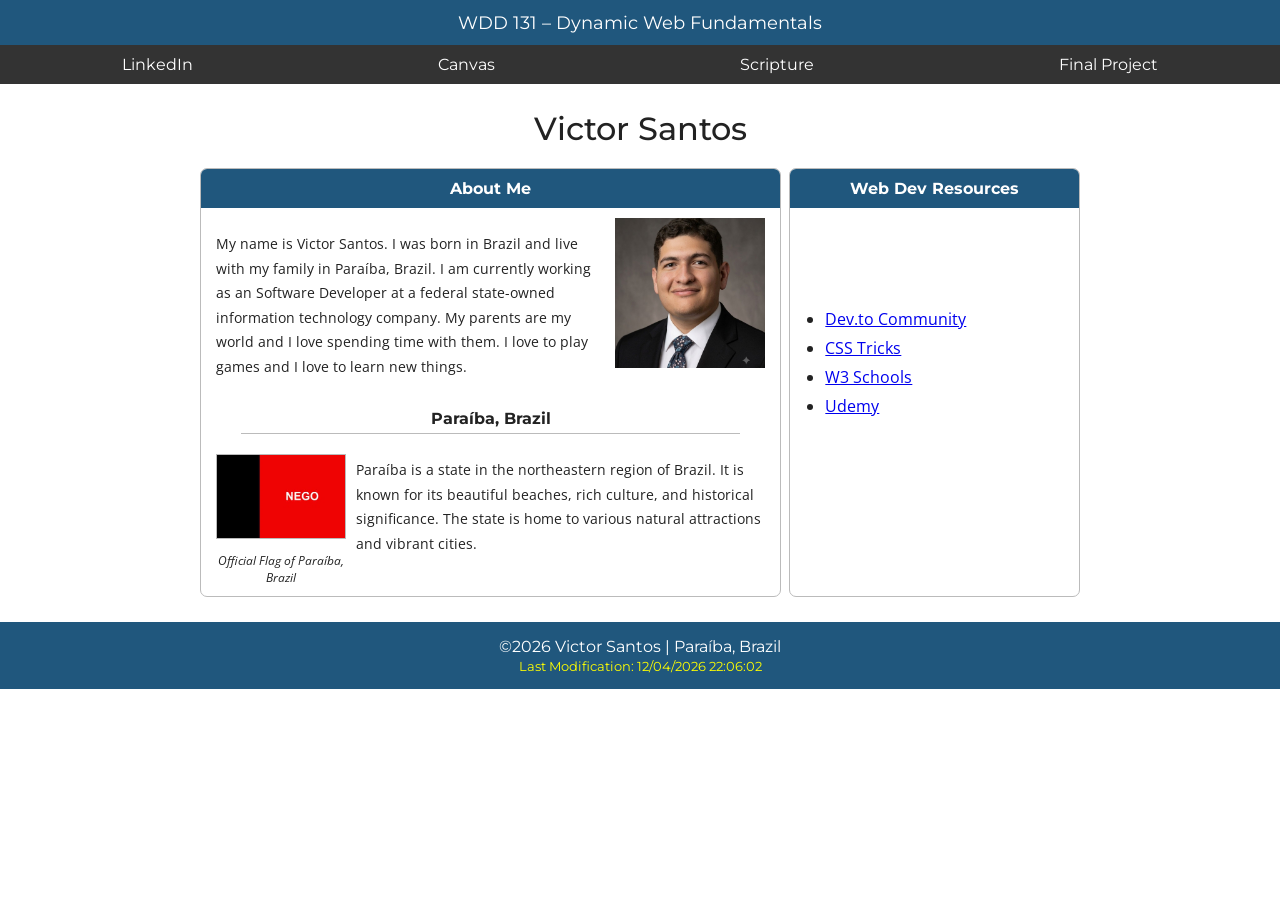
<file: index.html>
<!DOCTYPE html>
<html lang="en">
<head>
    <meta charset="UTF-8">
    <meta name="viewport" content="width=device-width, initial-scale=1.0">

    <title>WDD 131 – Dynamic Web Fundamentals – Victor Santos</title>

    <meta name="description"
        content="WDD 131 – Dynamic Web Fundamentals. Victor Santos's home page featuring web development resources, personal information, and information about Paraíba.">

    <meta name="author" content="Victor Santos">

    <!-- Google Fonts -->
    <link rel="preconnect" href="https://fonts.googleapis.com">
    <link rel="preconnect" href="https://fonts.gstatic.com" crossorigin>
    <link href="https://fonts.googleapis.com/css2?family=Montserrat:wght@400;500;600;700&family=Open+Sans:wght@400;600&display=swap"
        rel="stylesheet">

    <!-- CSS -->
    <link rel="stylesheet" href="styles/base.css">

    <!-- JavaScript -->
    <script src="scripts/getdates.js" defer></script>
</head>

<body>

    <header>
        <span id="course-title">WDD 131 – Dynamic Web Fundamentals</span>

        <nav>
            <a href="https://www.linkedin.com/in/victor-santos-967b633b7" target="_blank">LinkedIn</a>
            <a href="https://byupw.instructure.com/" target="_blank">Canvas</a>
            <a href="https://www.churchofjesuschrist.org/study/scriptures/bofm/1-ne/3?lang=eng&id=p7#p7" target="_blank">Scripture</a>
            <a href="#">Final Project</a>
        </nav>
    </header>

    <main>
        <h1>Victor Santos</h1>

        <div class="card-grid">

            <section class="card">
                <h2>About Me</h2>

                <div class="about-content">
                    <div>
                        <p>
                            My name is Victor Santos. I was born in Brazil
                            and live with my family in Paraíba, Brazil. I am currently working
                            as an Software Developer at a federal state-owned information technology company. My
                            parents are my world and I love spending time with them.
                            I love to play games and I love to learn new things.
                        </p>
                    </div>

                    <img src="images/profile.jpg"
                        alt="Portrait of Victor Santos"
                        width="150"
                        height="150">
                </div>

                <h3>Paraíba, Brazil</h3>

                <div class="location-content">
                    <figure>
                        <img src="images/state.webp"
                            alt="Official flag of Paraíba, Brazil"
                            width="130"
                            height="85">
                        <figcaption>Official Flag of Paraíba, Brazil</figcaption>
                    </figure>

                    <p>
                        Paraíba is a state in the northeastern region of Brazil. It is known for its beautiful beaches, rich culture, and historical significance. The state is home to various natural attractions and vibrant cities.
                    </p>
                </div>
            </section>

            <section class="card">
                <h2>Web Dev Resources</h2>

                <ul>
                    <li>
                        <a href="https://dev.to/" target="_blank">Dev.to Community</a>
                    </li>
                    <li>
                        <a href="https://css-tricks.com/" target="_blank">CSS Tricks</a>
                    </li>
                    <li>
                        <a href="https://www.w3schools.com/" target="_blank">W3 Schools</a>
                    </li>
                    <li>
                        <a href="https://www.udemy.com/" target="_blank">Udemy</a>
                    </li>
                </ul>
            </section>

        </div>
    </main>

    <footer>
        <p>
            &copy;<span id="currentyear"></span>
            Victor Santos | Paraíba, Brazil
        </p>

        <p id="lastModified"></p>
    </footer>

</body>
</html>
</file>
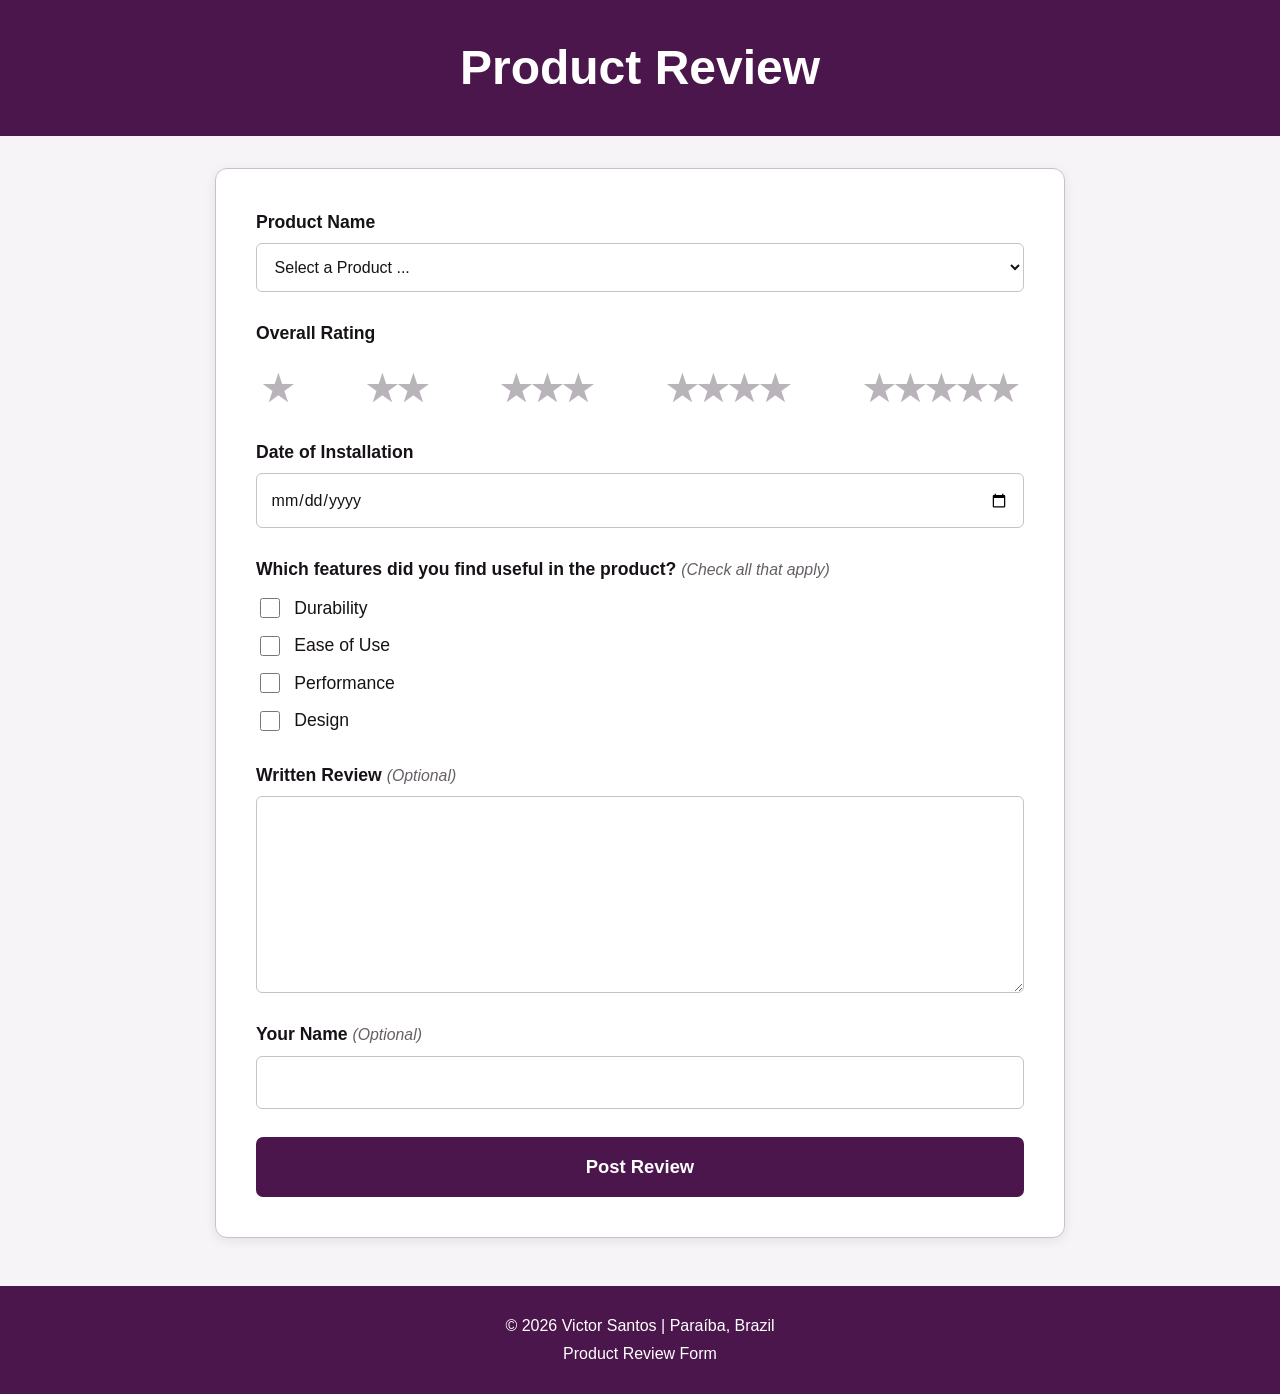
<file: form.html>
<!DOCTYPE html>
<html lang="en">
<head>
  <meta charset="UTF-8">
  <meta name="viewport" content="width=device-width, initial-scale=1.0">
  <meta name="description" content="Submit a product review by rating the product, selecting useful features, and sharing your experience.">
  <meta name="author" content="Victor Santos">
  <title>Product Review</title>
  <link rel="stylesheet" href="styles/form.css">
  <script src="scripts/form.js" defer></script>
</head>
<body>
  <header>
    <h1>Product Review</h1>
  </header>

  <main>
    <form method="get" action="review.html">
      <div class="form-group">
        <label for="productName">Product Name</label>
        <select id="productName" name="productName" required>
          <option value="" disabled selected>Select a Product ...</option>
        </select>
      </div>

      <fieldset class="form-group rating-group">
        <legend>Overall Rating</legend>
        <div class="rating-options">
          <div class="rating-option">
            <input type="radio" id="rating1" name="rating" value="1" required>
            <label for="rating1">
              <span class="star">★</span>
            </label>
          </div>

          <div class="rating-option">
            <input type="radio" id="rating2" name="rating" value="2" required>
            <label for="rating2">
              <span class="star">★</span>
              <span class="star">★</span>
            </label>
          </div>

          <div class="rating-option">
            <input type="radio" id="rating3" name="rating" value="3" required>
            <label for="rating3">
              <span class="star">★</span>
              <span class="star">★</span>
              <span class="star">★</span>
            </label>
          </div>

          <div class="rating-option">
            <input type="radio" id="rating4" name="rating" value="4" required>
            <label for="rating4">
              <span class="star">★</span>
              <span class="star">★</span>
              <span class="star">★</span>
              <span class="star">★</span>
            </label>
          </div>

          <div class="rating-option">
            <input type="radio" id="rating5" name="rating" value="5" required>
            <label for="rating5">
              <span class="star">★</span>
              <span class="star">★</span>
              <span class="star">★</span>
              <span class="star">★</span>
              <span class="star">★</span>
            </label>
          </div>
        </div>
      </fieldset>

      <div class="form-group">
        <label for="installDate">Date of Installation</label>
        <input type="date" id="installDate" name="installDate" required>
      </div>

      <fieldset class="form-group">
        <legend>
          Which features did you find useful in the product?
          <span class="hint">(Check all that apply)</span>
        </legend>

        <div class="checkbox-group">
          <label for="durability">
            <input type="checkbox" id="durability" name="features" value="Durability">
            <span>Durability</span>
          </label>

          <label for="easeOfUse">
            <input type="checkbox" id="easeOfUse" name="features" value="Ease of Use">
            <span>Ease of Use</span>
          </label>

          <label for="performance">
            <input type="checkbox" id="performance" name="features" value="Performance">
            <span>Performance</span>
          </label>

          <label for="design">
            <input type="checkbox" id="design" name="features" value="Design">
            <span>Design</span>
          </label>
        </div>
      </fieldset>

      <div class="form-group">
        <label for="writtenReview">
          Written Review <span class="optional">(Optional)</span>
        </label>
        <textarea id="writtenReview" name="writtenReview" rows="7"></textarea>
      </div>

      <div class="form-group">
        <label for="userName">
          Your Name <span class="optional">(Optional)</span>
        </label>
        <input type="text" id="userName" name="userName" autocomplete="name">
      </div>

      <input type="submit" value="Post Review">
    </form>
  </main>

  <footer>
    <p>&copy; <span id="currentYear"></span> Victor Santos | Paraíba, Brazil</p>
    <p>Product Review Form</p>
  </footer>
</body>
</html>
</file>
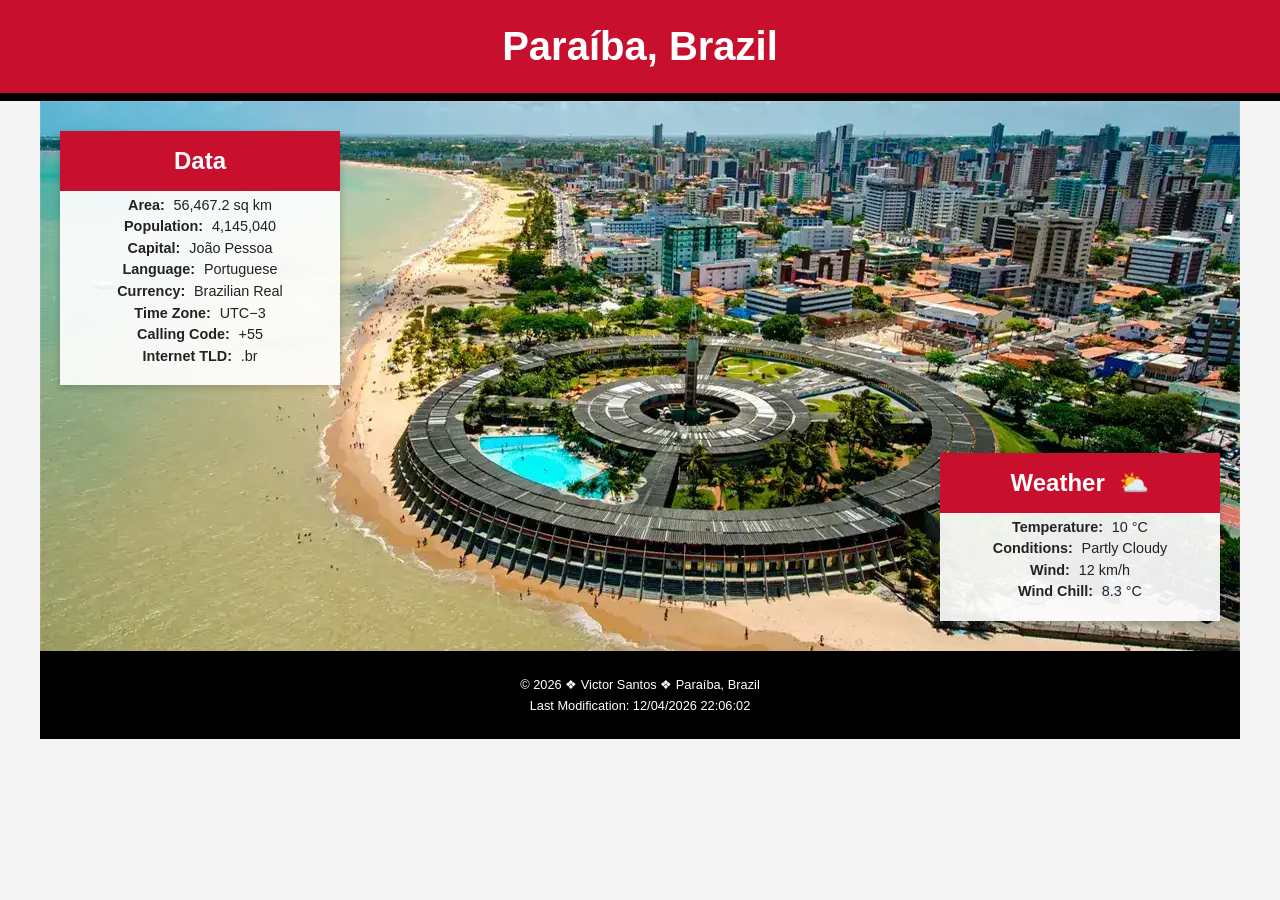
<file: place.html>
<!DOCTYPE html>
<html lang="en">
<head>
    <meta charset="UTF-8">
    <meta name="viewport" content="width=device-width, initial-scale=1.0">

    <title>Paraíba, Brazil</title>

    <meta
        name="description"
        content="Information about Paraíba, Brazil, including geographical data and weather."
    >

    <meta name="author" content="Your Name">

    <link rel="stylesheet" href="styles/place.css">
    <script src="scripts/place.js" defer></script>
</head>

<body>

    <header>
        <h1>Paraíba, Brazil</h1>
    </header>

    <main>

        <section class="hero">
            <picture>
                <source
                    srcset="images/paraiba-small.webp"
                    media="(max-width: 700px)"
                >

                <img
                    src="images/paraiba-large.webp"
                    alt="Landscape of Paraíba, Brazil"
                    width="1200"
                    height="600"
                >
            </picture>
        </section>

        <section class="data card">
            <h2>Data</h2>

            <div class="data-list">
                <p><strong>Area:</strong> <span>56,467.2 sq km</span></p>
                <p><strong>Population:</strong> <span>4,145,040</span></p>
                <p><strong>Capital:</strong> <span>João Pessoa</span></p>
                <p><strong>Language:</strong> <span>Portuguese</span></p>
                <p><strong>Currency:</strong> <span>Brazilian Real</span></p>
                <p><strong>Time Zone:</strong> <span>UTC−3</span></p>
                <p><strong>Calling Code:</strong> <span>+55</span></p>
                <p><strong>Internet TLD:</strong> <span>.br</span></p>
            </div>
        </section>

        <section class="weather card">
            <h2>Weather</h2>

            <div class="weather-icon">
                <img
                    src="images/weather.svg"
                    alt="Partly cloudy weather"
                >
            </div>

            <div class="weather-data">
                <p>
                    <strong>Temperature:</strong>
                    <span id="temperature">10 °C</span>
                </p>

                <p>
                    <strong>Conditions:</strong>
                    <span>Partly Cloudy</span>
                </p>

                <p>
                    <strong>Wind:</strong>
                    <span id="wind">12 km/h</span>
                </p>

                <p>
                    <strong>Wind Chill:</strong>
                    <span id="windchill"></span>
                </p>
            </div>
        </section>

    </main>

    <footer>
        <p>
            &copy; <span id="currentyear"></span>
            ❖ Victor Santos ❖ Paraíba, Brazil
        </p>

        <p>
            Last Modification:
            <span id="lastmodified"></span>
        </p>
    </footer>

</body>
</html>
</file>
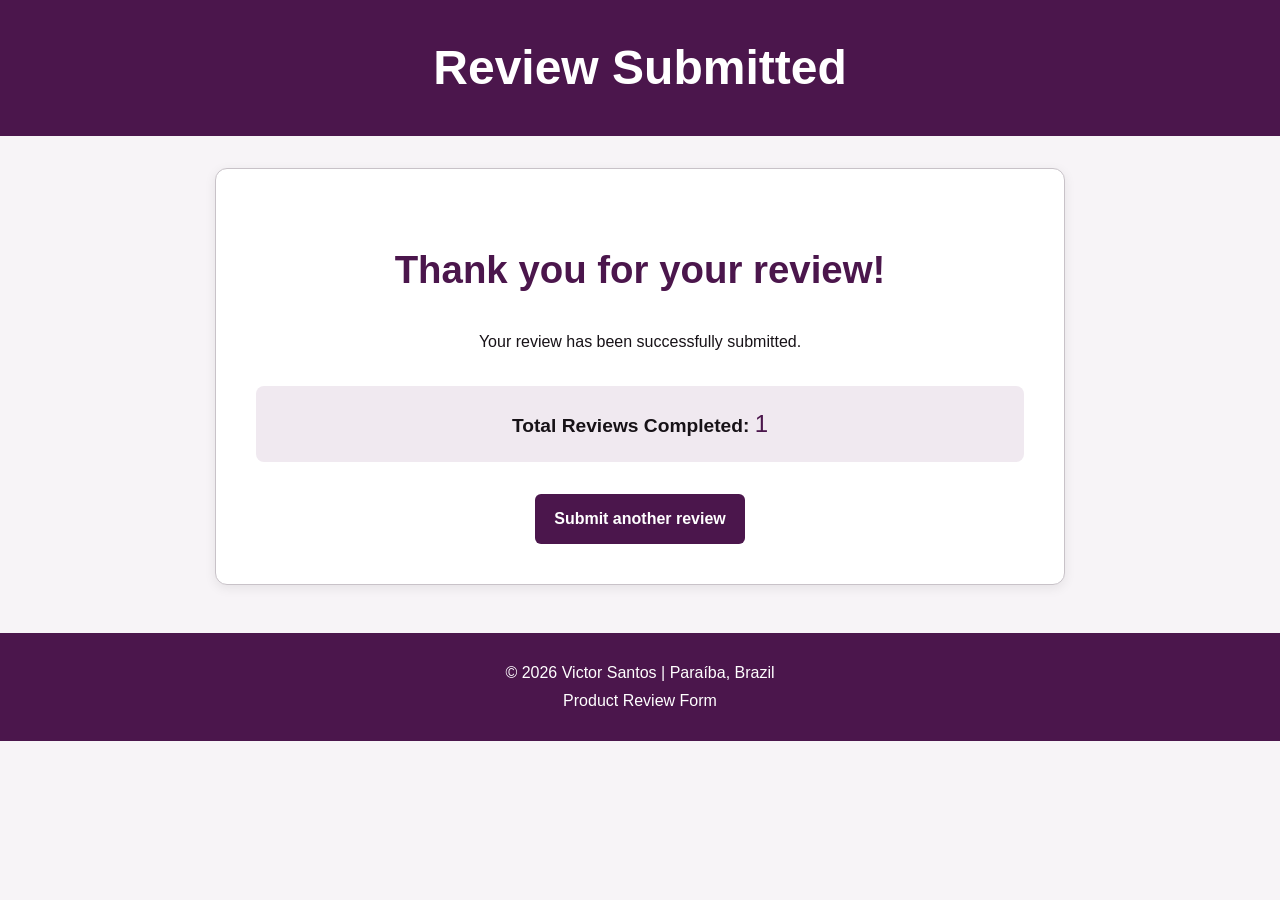
<file: review.html>
<!DOCTYPE html>
<html lang="en">
<head>
  <meta charset="UTF-8">
  <meta name="viewport" content="width=device-width, initial-scale=1.0">
  <meta name="description" content="Product review confirmation">
  <title>Review Submitted</title>
  <link rel="stylesheet" href="styles/form.css">
  <script src="scripts/review.js" defer></script>
</head>
<body>
  <header>
    <h1>Review Submitted</h1>
  </header>

  <main>
    <section class="confirmation" aria-labelledby="confirmationTitle">
      <h2 id="confirmationTitle">Thank you for your review!</h2>
      <p>Your review has been successfully submitted.</p>

      <div class="review-count">
        <strong>Total Reviews Completed:</strong>
        <span id="reviewCount">0</span>
      </div>

      <a class="back-link" href="form.html">Submit another review</a>
    </section>
  </main>

  <footer>
    <p>&copy; <span id="currentYear"></span> Victor Santos | Paraíba, Brazil</p>
    <p>Product Review Form</p>
  </footer>
</body>
</html>
</file>
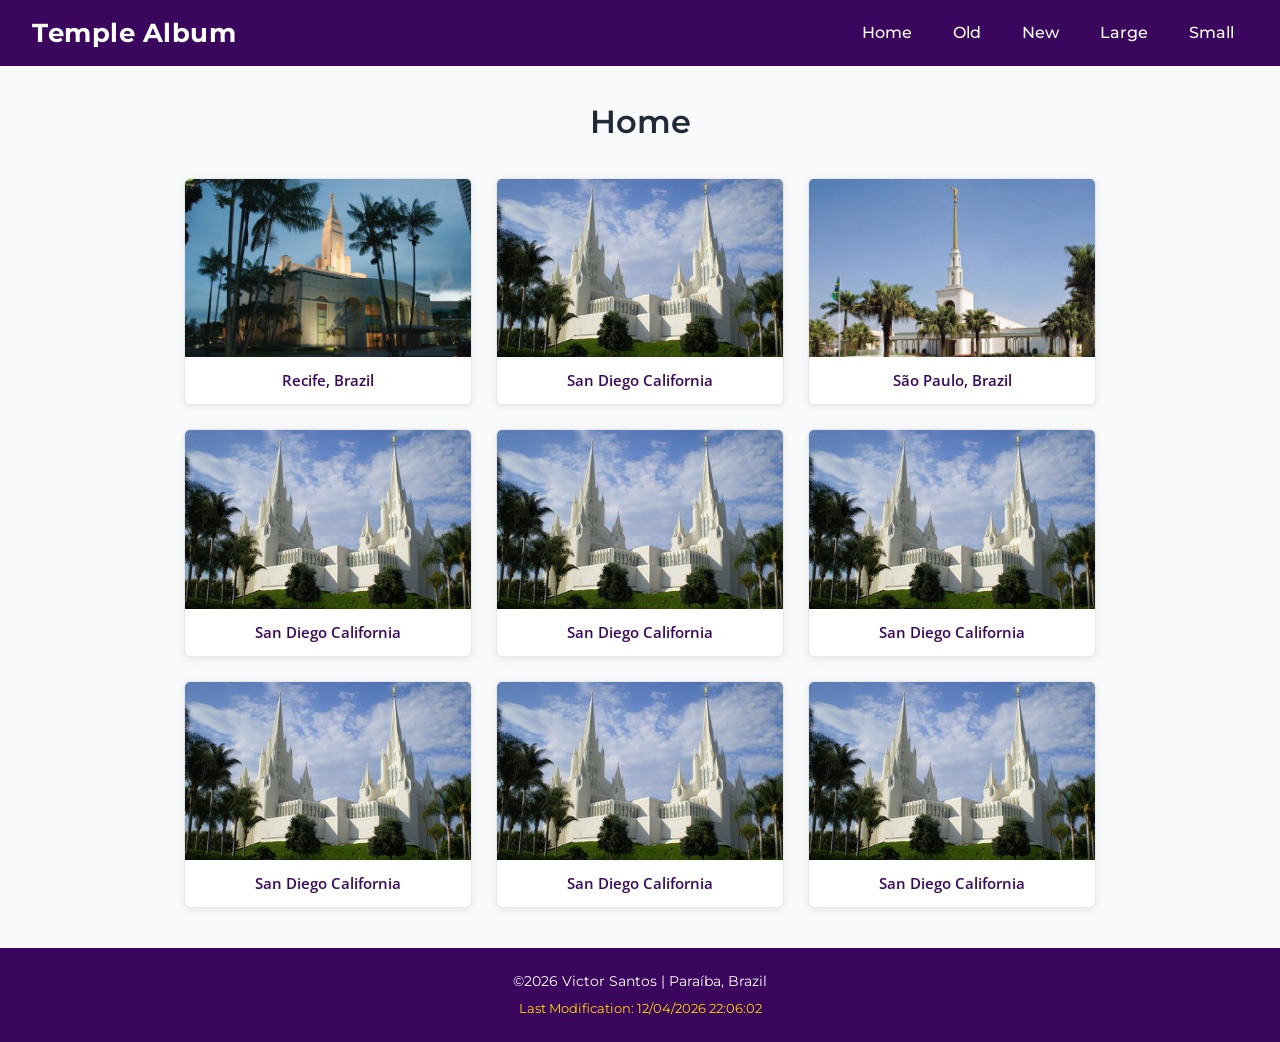
<file: temples.html>
<!DOCTYPE html>
<html lang="en">
<head>
    <meta charset="UTF-8">
    <meta name="viewport" content="width=device-width, initial-scale=1.0">
    <title>Temple Album – Victor Santos</title>
    <meta name="description" content="Temple Album page for WDD 131 – Dynamic Web Fundamentals showcasing temple photography and responsive web design.">
    <meta name="author" content="Victor Santos">

    <!-- Google Fonts -->
    <link rel="preconnect" href="https://fonts.googleapis.com">
    <link rel="preconnect" href="https://fonts.gstatic.com" crossorigin>
    <link href="https://fonts.googleapis.com/css2?family=Montserrat:wght@400;500;600;700&family=Open+Sans:wght@400;600&display=swap" rel="stylesheet">

    <!-- Stylesheets (Mobile-first order) -->
    <link rel="stylesheet" href="styles/temples.css">
    <link rel="stylesheet" href="styles/temples-large.css">

    <!-- JavaScript (Deferred) -->
    <script src="scripts/temples.js" defer></script>
</head>
<body>

    <header>
        <span id="page-title">Temple Album</span>
        <button type="button" id="menu" aria-label="Toggle navigation menu"></button>
        <nav class="navigation">
            <a href="#">Home</a>
            <a href="#">Old</a>
            <a href="#">New</a>
            <a href="#">Large</a>
            <a href="#">Small</a>
        </nav>
    </header>

    <main>
        <h1>Home</h1>

        <figure>
            <img src="images/recife_brazil.webp" alt="Recife, Brazil" loading="lazy" width="400" height="250">
            <figcaption>Recife, Brazil</figcaption>
        </figure>

        <figure>
            <img src="images/san-diego-temple.jpg" alt="San Diego California Temple" loading="lazy" width="400" height="250">
            <figcaption>San Diego California</figcaption>
        </figure>

        <figure>
            <img src="images/sao_paulo_brazil.jpg" alt="São Paulo, Brazil" loading="lazy" width="400" height="250">
            <figcaption>São Paulo, Brazil</figcaption>
        </figure>

        <figure>
            <img src="images/san-diego-temple.jpg" alt="San Diego California Temple" loading="lazy" width="400" height="250">
            <figcaption>San Diego California</figcaption>
        </figure>

        <figure>
            <img src="images/san-diego-temple.jpg" alt="San Diego California Temple" loading="lazy" width="400" height="250">
            <figcaption>San Diego California</figcaption>
        </figure>

        <figure>
            <img src="images/san-diego-temple.jpg" alt="San Diego California Temple" loading="lazy" width="400" height="250">
            <figcaption>San Diego California</figcaption>
        </figure>

        <figure>
            <img src="images/san-diego-temple.jpg" alt="San Diego California Temple" loading="lazy" width="400" height="250">
            <figcaption>San Diego California</figcaption>
        </figure>

        <figure>
            <img src="images/san-diego-temple.jpg" alt="San Diego California Temple" loading="lazy" width="400" height="250">
            <figcaption>San Diego California</figcaption>
        </figure>

        <figure>
            <img src="images/san-diego-temple.jpg" alt="San Diego California Temple" loading="lazy" width="400" height="250">
            <figcaption>San Diego California</figcaption>
        </figure>
    </main>

    <footer>
        <p>
            &copy;<span id="currentyear"></span>
            Victor Santos | Paraíba, Brazil
        </p>
        <p id="lastModified"></p>
    </footer>

</body>
</html>
</file>
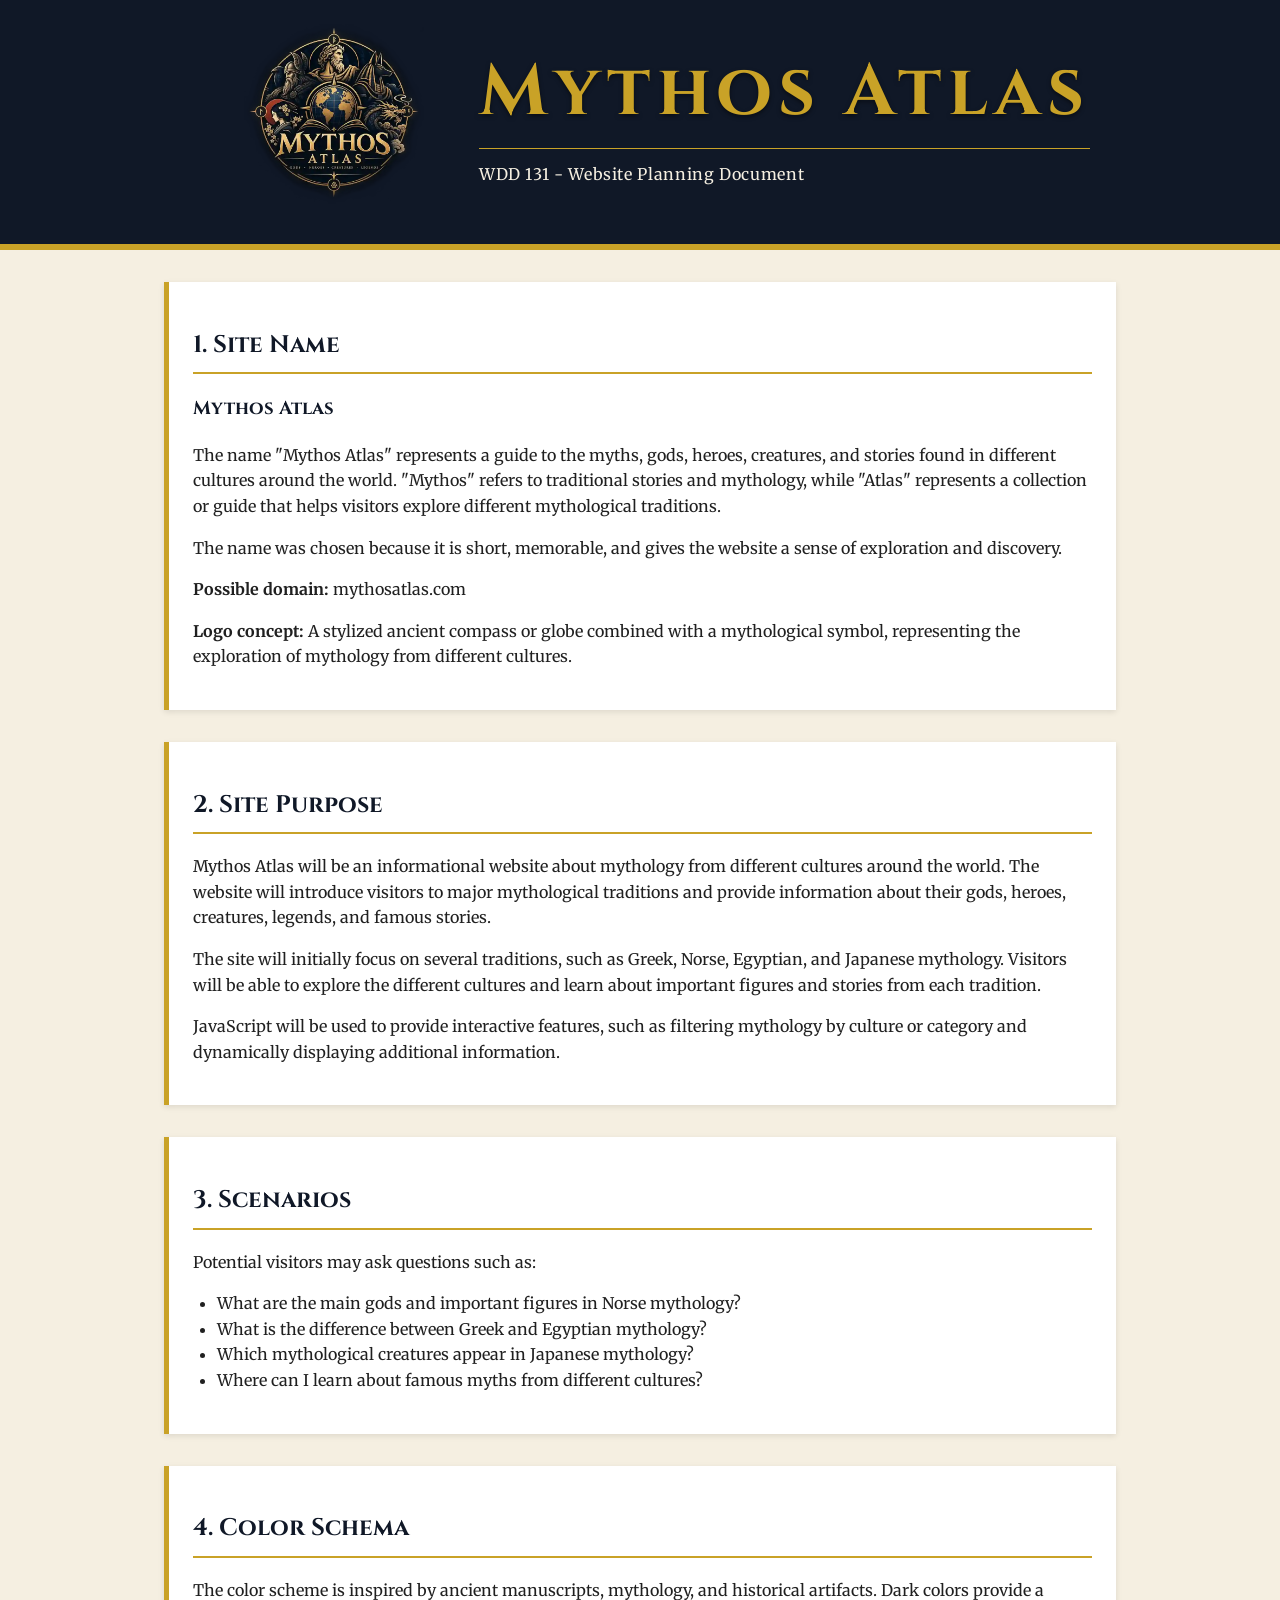
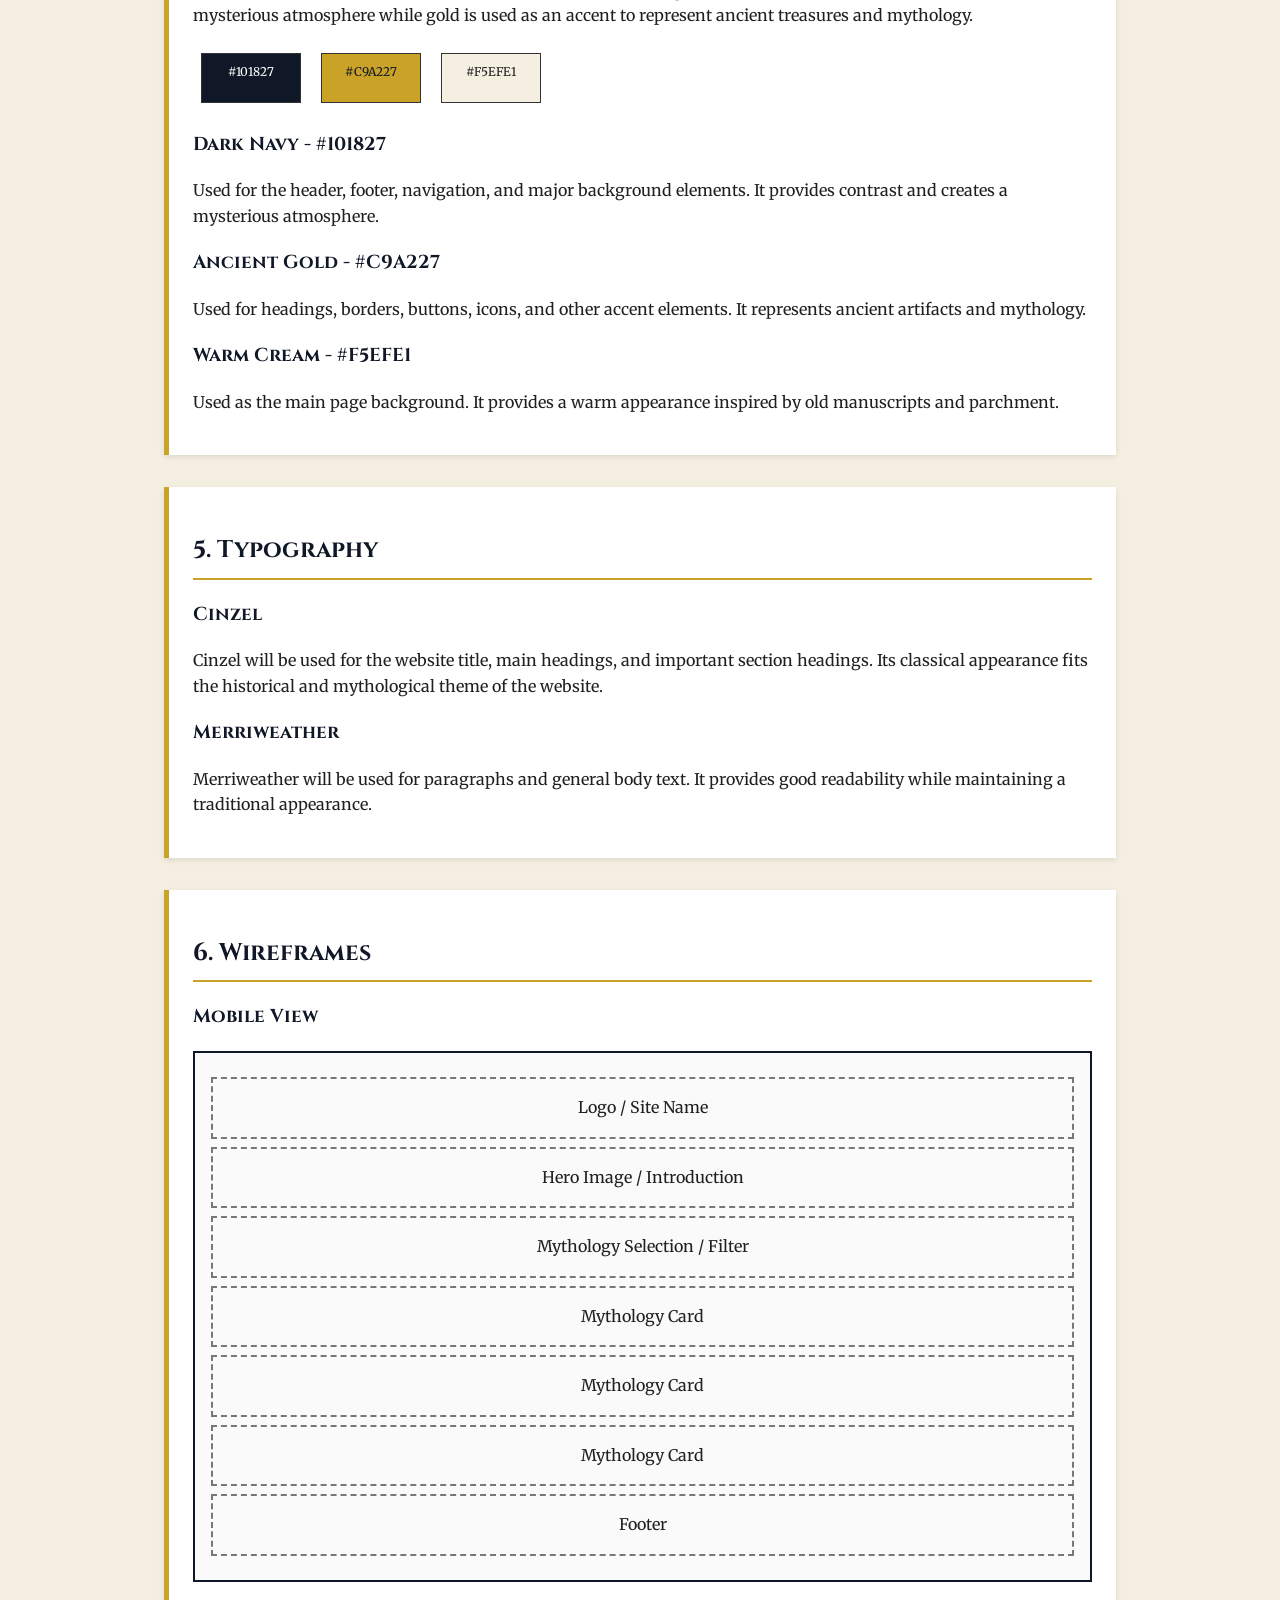
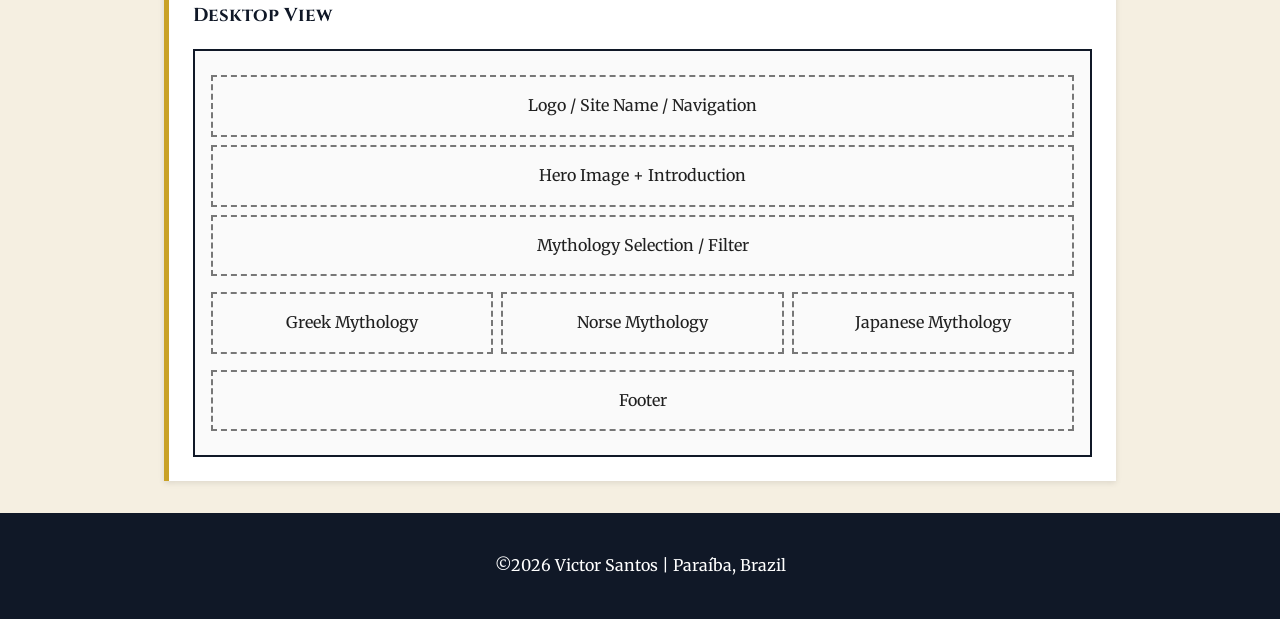
<file: project/siteplan.html>
<!DOCTYPE html>
<html lang="en">
<head>
    <meta charset="UTF-8">
    <meta name="viewport" content="width=device-width, initial-scale=1.0">

    <title>Mythos Atlas - Site Plan</title>

    <meta name="description" content="Site plan for Mythos Atlas, an informational website about mythology from different cultures around the world.">
    <meta name="author" content="Victor Santos">

    <link rel="preconnect" href="https://fonts.googleapis.com">
    <link rel="preconnect" href="https://fonts.gstatic.com" crossorigin>

    <link href="https://fonts.googleapis.com/css2?family=Cinzel:wght@600;700&family=Merriweather:wght@400;700&display=swap" rel="stylesheet">
    <link rel="stylesheet" href="styles/siteplan.css">

</head>

<body>

<header class="site-header">
    <div class="header-content">
        <img src="images/logo-small.webp" alt="Mythos Atlas logo" class="site-logo">

        <div class="header-text">
            <h1>Mythos Atlas</h1>
            <p>WDD 131 - Website Planning Document</p>
        </div>
    </div>
</header>

<main>

    <section>
        <h2>1. Site Name</h2>

        <h3>Mythos Atlas</h3>

        <p>
            The name "Mythos Atlas" represents a guide to the myths, gods,
            heroes, creatures, and stories found in different cultures around
            the world. "Mythos" refers to traditional stories and mythology,
            while "Atlas" represents a collection or guide that helps visitors
            explore different mythological traditions.
        </p>

        <p>
            The name was chosen because it is short, memorable, and gives the
            website a sense of exploration and discovery.
        </p>

        <p><strong>Possible domain:</strong> mythosatlas.com</p>

        <p><strong>Logo concept:</strong> A stylized ancient compass or globe
            combined with a mythological symbol, representing the exploration
            of mythology from different cultures.</p>
    </section>

    <section>
        <h2>2. Site Purpose</h2>

        <p>
            Mythos Atlas will be an informational website about mythology from
            different cultures around the world. The website will introduce
            visitors to major mythological traditions and provide information
            about their gods, heroes, creatures, legends, and famous stories.
        </p>

        <p>
            The site will initially focus on several traditions, such as Greek,
            Norse, Egyptian, and Japanese mythology. Visitors will be able to
            explore the different cultures and learn about important figures
            and stories from each tradition.
        </p>

        <p>
            JavaScript will be used to provide interactive features, such as
            filtering mythology by culture or category and dynamically
            displaying additional information.
        </p>
    </section>

    <section>
        <h2>3. Scenarios</h2>

        <p>Potential visitors may ask questions such as:</p>

        <ul>
            <li>
                What are the main gods and important figures in Norse mythology?
            </li>

            <li>
                What is the difference between Greek and Egyptian mythology?
            </li>

            <li>
                Which mythological creatures appear in Japanese mythology?
            </li>

            <li>
                Where can I learn about famous myths from different cultures?
            </li>
        </ul>
    </section>

    <section>
        <h2>4. Color Schema</h2>

        <p>
            The color scheme is inspired by ancient manuscripts, mythology,
            and historical artifacts. Dark colors provide a mysterious
            atmosphere while gold is used as an accent to represent ancient
            treasures and mythology.
        </p>

        <div>
            <div class="color-box navy">#101827</div>
            <div class="color-box gold">#C9A227</div>
            <div class="color-box cream">#F5EFE1</div>
        </div>

        <h3>Dark Navy - #101827</h3>
        <p>
            Used for the header, footer, navigation, and major background
            elements. It provides contrast and creates a mysterious
            atmosphere.
        </p>

        <h3>Ancient Gold - #C9A227</h3>
        <p>
            Used for headings, borders, buttons, icons, and other accent
            elements. It represents ancient artifacts and mythology.
        </p>

        <h3>Warm Cream - #F5EFE1</h3>
        <p>
            Used as the main page background. It provides a warm appearance
            inspired by old manuscripts and parchment.
        </p>
    </section>

    <section>
        <h2>5. Typography</h2>

        <h3>Cinzel</h3>

        <p>
            Cinzel will be used for the website title, main headings, and
            important section headings. Its classical appearance fits the
            historical and mythological theme of the website.
        </p>

        <h3>Merriweather</h3>

        <p>
            Merriweather will be used for paragraphs and general body text.
            It provides good readability while maintaining a traditional
            appearance.
        </p>
    </section>

    <section>
        <h2>6. Wireframes</h2>

        <h3>Mobile View</h3>

        <div class="wireframe">

            <div class="wire-header">
                Logo / Site Name
            </div>

            <div class="wire-content">
                Hero Image / Introduction
            </div>

            <div class="wire-content">
                Mythology Selection / Filter
            </div>

            <div class="wire-card">
                Mythology Card
            </div>

            <div class="wire-card">
                Mythology Card
            </div>

            <div class="wire-card">
                Mythology Card
            </div>

            <div class="wire-footer">
                Footer
            </div>

        </div>

        <h3>Desktop View</h3>

        <div class="wireframe">

            <div class="wire-header">
                Logo / Site Name / Navigation
            </div>

            <div class="wire-content">
                Hero Image + Introduction
            </div>

            <div class="wire-content">
                Mythology Selection / Filter
            </div>

            <div class="wire-grid">

                <div class="wire-card">
                    Greek Mythology
                </div>

                <div class="wire-card">
                    Norse Mythology
                </div>

                <div class="wire-card">
                    Japanese Mythology
                </div>

            </div>

            <div class="wire-footer">
                Footer
            </div>

        </div>
    </section>

</main>

<footer>
    <p>&copy;2026 Victor Santos | Paraíba, Brazil</p>
</footer>

</body>
</html>
</file>
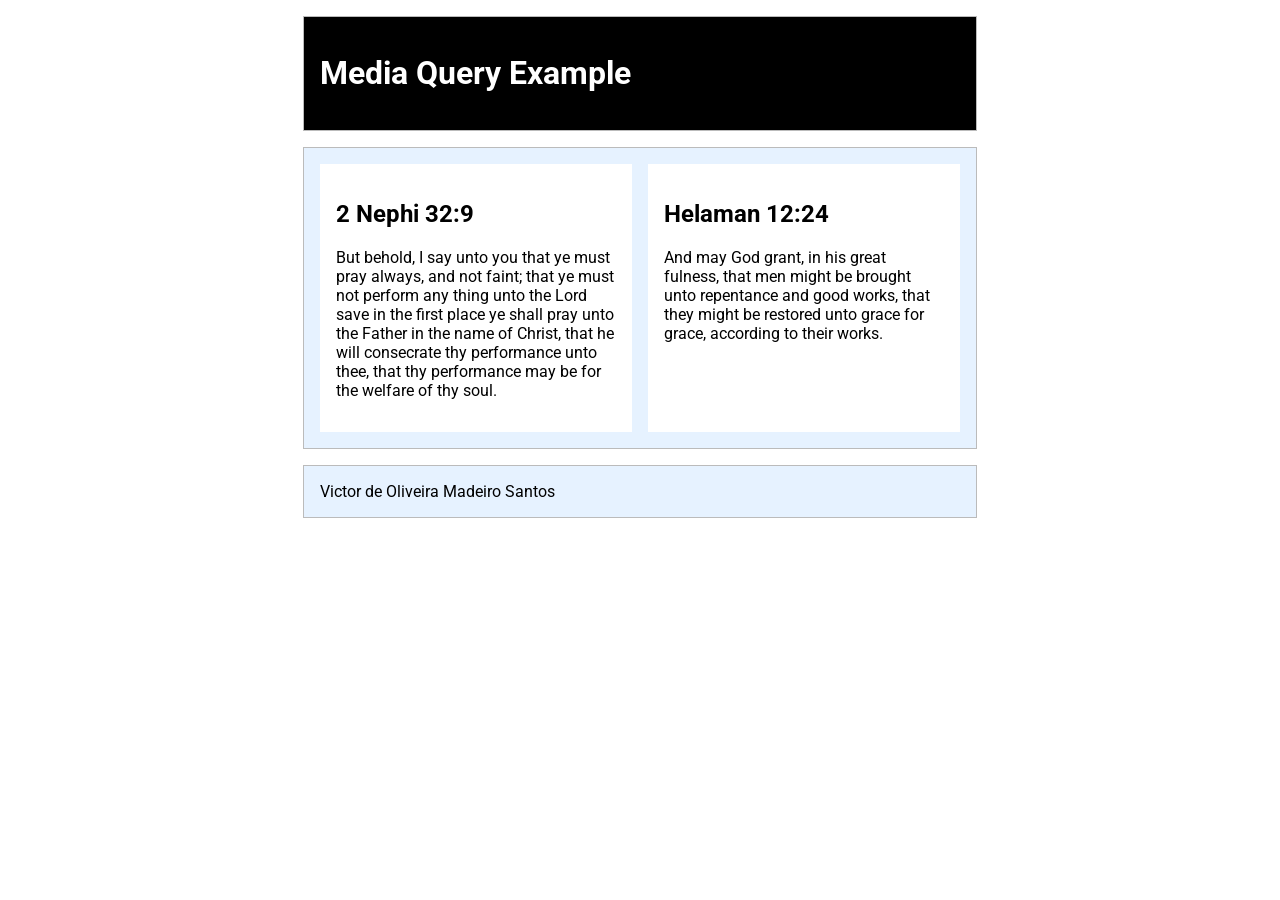
<file: week02/media-query.html>
<!DOCTYPE html>
<html lang="en">
<head>
  <meta charset="utf-8">
  <meta name="viewport" content="width=device-width, initial-scale=1.0">
  <title>WDD 131 – Media Query Example</title>
  <meta name="description" content="Media query learning activity example page.">
  <meta name="author" content="[Put your full name here]">
  <link rel="preconnect" href="https://fonts.googleapis.com">
  <link rel="preconnect" href="https://fonts.gstatic.com" crossorigin>
  <link href="https://fonts.googleapis.com/css2?family=Roboto&display=swap" rel="stylesheet">
  <link rel="stylesheet" href="styles/media-query.css">
  <link rel="stylesheet" href="styles/media-query-large.css">
</head>
<body>
    <header>
        <h1>Media Query Example</h1>
    </header>
    <main>
        <section>
            <h2>2 Nephi 32:9</h2>
            <p>But behold, I say unto you that ye must pray always, and not faint; that ye must not perform any thing unto the Lord save in the first place ye shall pray unto the Father in the name of Christ, that he will consecrate thy performance unto thee, that thy performance may be for the welfare of thy soul.</p>
        </section>
        <section>
            <h2>Helaman 12:24</h2>
            <p>And may God grant, in his great fulness, that men might be brought unto repentance and good works, that they might be restored unto grace for grace, according to their works.</p>
        </section>
    </main>
    <footer>Victor de Oliveira Madeiro Santos</footer>
</body>
</html>
</file>
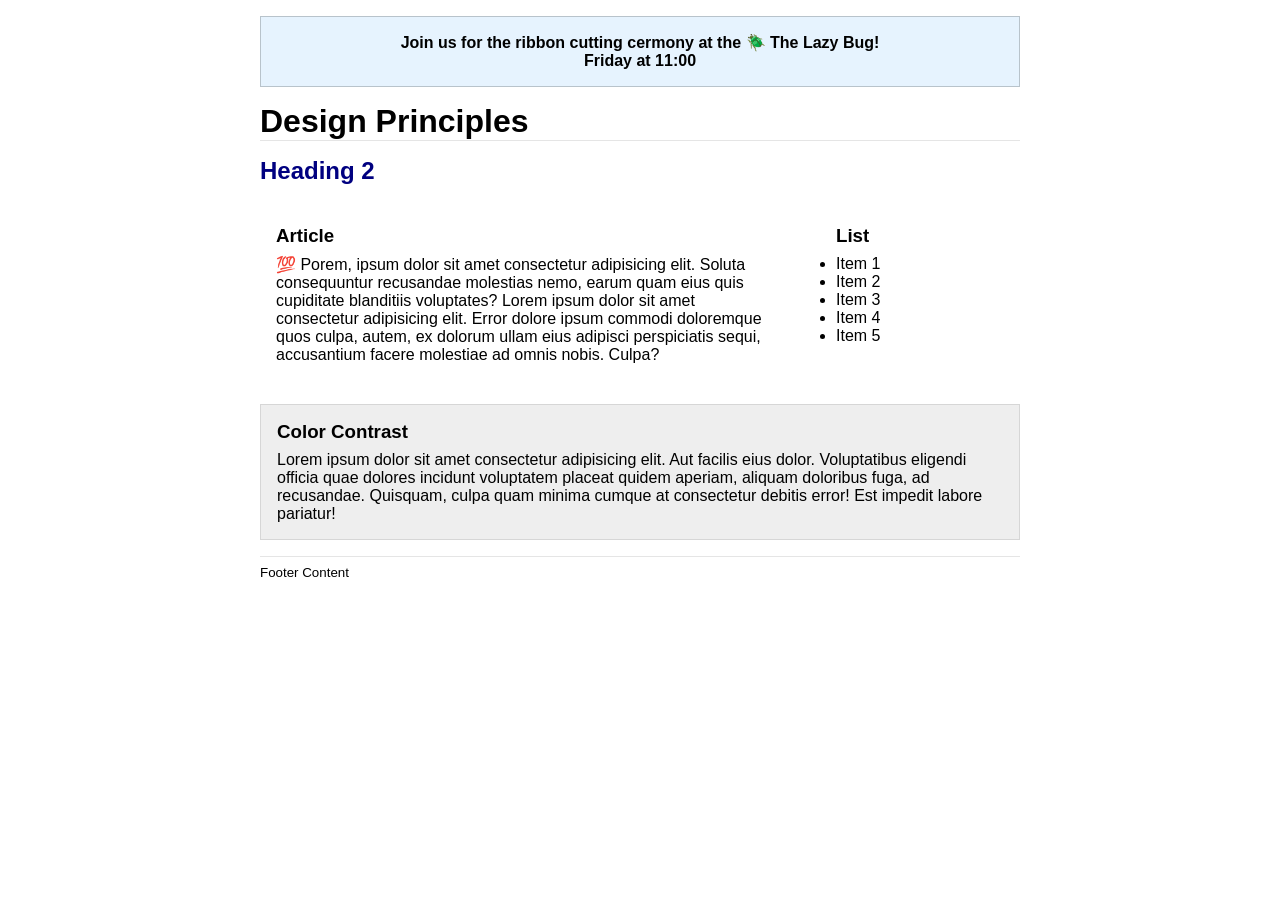
<file: week03/design.html>
<!DOCTYPE html>
<html lang="en">
<head>
    <meta charset="UTF-8">
    <meta name="viewport" content="width=device-width, initial-scale=1.0">
    <title>Document</title>
    <link rel="stylesheet" href="styles/design.css">
</head>
<body>
    <header>
	<div class="banner">Join us for the ribbon cutting cermony at the 🪲 The Lazy Bug!<br>Friday at 11:00</div>
	<h1>Design Principles</h1>
</header>
<main>
	<h2>Heading 2</h2>
	<section>
		<h3>Article</h3>
		<article>
			<p>💯 Porem, ipsum dolor sit amet consectetur adipisicing elit. Soluta consequuntur recusandae molestias nemo, earum quam eius quis cupiditate blanditiis voluptates? Lorem ipsum dolor sit amet consectetur adipisicing elit. Error dolore ipsum commodi doloremque quos culpa, autem, ex dolorum ullam eius adipisci perspiciatis sequi, accusantium facere molestiae ad omnis nobis. Culpa?</p>
		</article>
	</section>
	<section>
		<h3>List</h3>
		<ul>
			<li>Item 1</li>
			<li>Item 2</li>
			<li>Item 3</li>
			<li>Item 4</li>
			<li>Item 5</li>
		</ul>
	</section>
	<div class="callout">
		<h3>Color Contrast</h3>
		<p>Lorem ipsum dolor sit amet consectetur adipisicing elit. Aut facilis eius dolor. Voluptatibus eligendi officia quae dolores incidunt voluptatem placeat quidem aperiam, aliquam doloribus fuga, ad recusandae. Quisquam, culpa quam minima cumque at consectetur debitis error! Est impedit labore pariatur!</p>
	</div>
</main>
<footer>
	Footer Content
</footer>
</body>
</html>
</file>
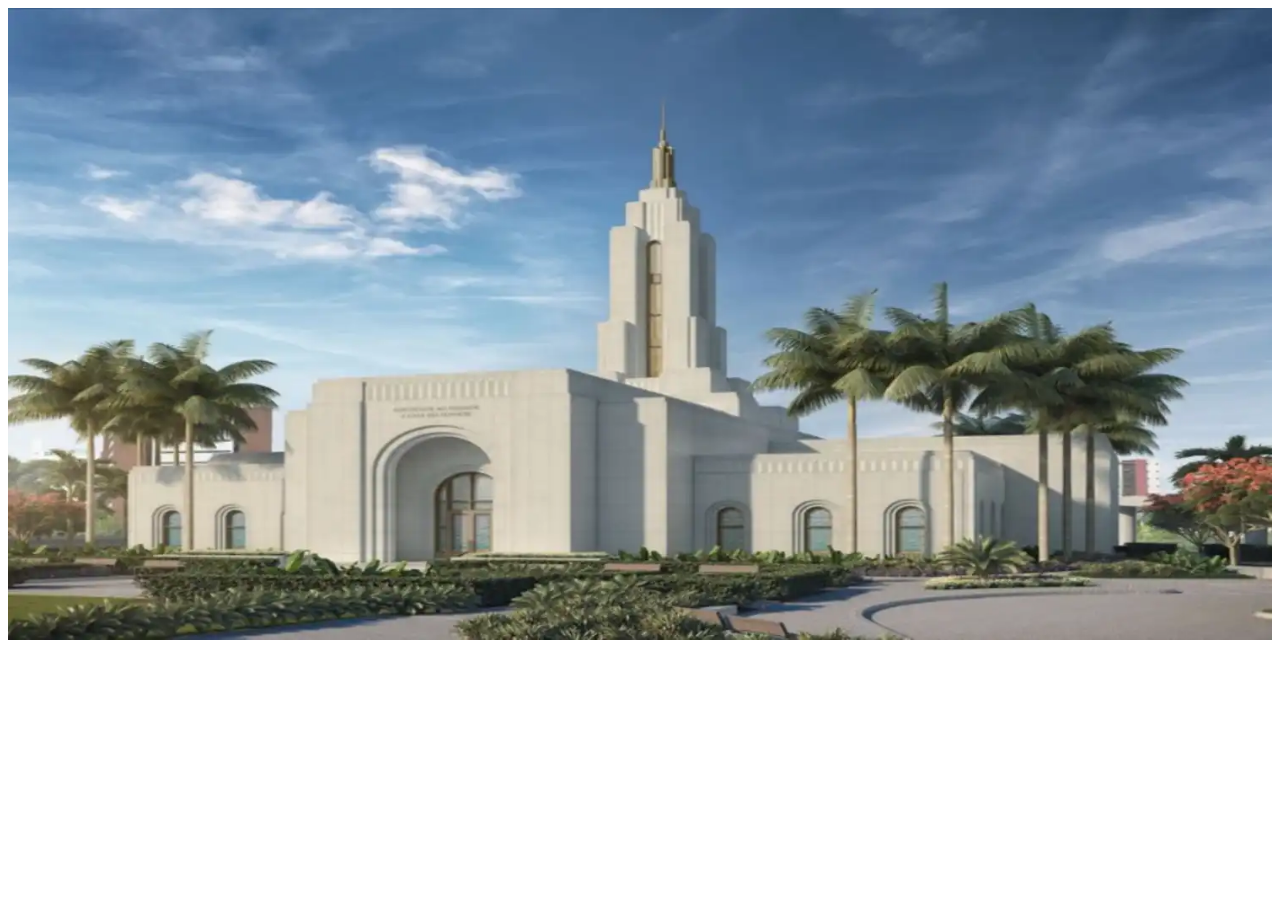
<file: week03/responsive-images.html>
<!DOCTYPE html>
<html lang="en">
<head>
    <meta charset="UTF-8">
    <meta name="viewport" content="width=device-width, initial-scale=1.0">
    <title>Document</title>
    <link rel="stylesheet" href="styles/responsive-images.css">
</head>
<body>
    <div class="hero">
  <picture>
    <source srcset="images/hero-large.webp" media="(min-width: 1000px)">
    <source srcset="images/hero-medium.webp" media="(min-width: 500px)">
    <img src="images/hero-small.webp" alt="Temple name and location" width="500" height="250">
  </picture>
</div>
    
</body>
</html>
</file>
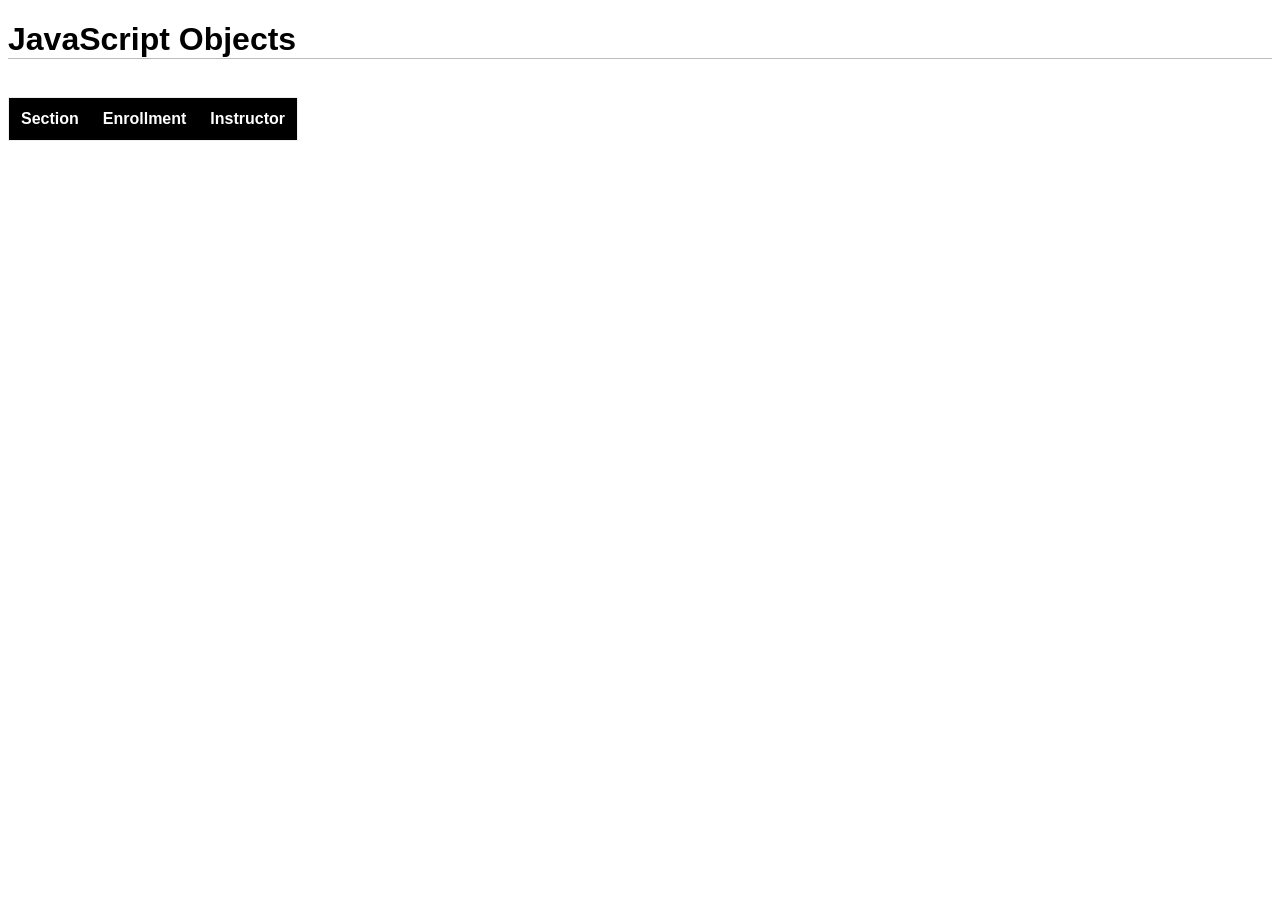
<file: week04/JSObjects.html>
<!DOCTYPE html>
<html lang="en">
<head>
    <meta charset="UTF-8">
    <meta name="viewport" content="width=device-width, initial-scale=1.0">
    <title>Document</title>
    <link rel="stylesheet" href="styles/JSObjects.css">
</head>
<body>
    <h1>JavaScript Objects</h1>

<table id="sections">
  <caption id="courseName"></caption>
  <thead>
    <tr>
      <th>Section</th>
      <th>Enrollment</th>
      <th>Instructor</th>
    </tr>
  </thead>
  <tbody></tbody>
</table>
    
</body>
<script src="scripts/JSObjects.js"></script>
</html>
</file>
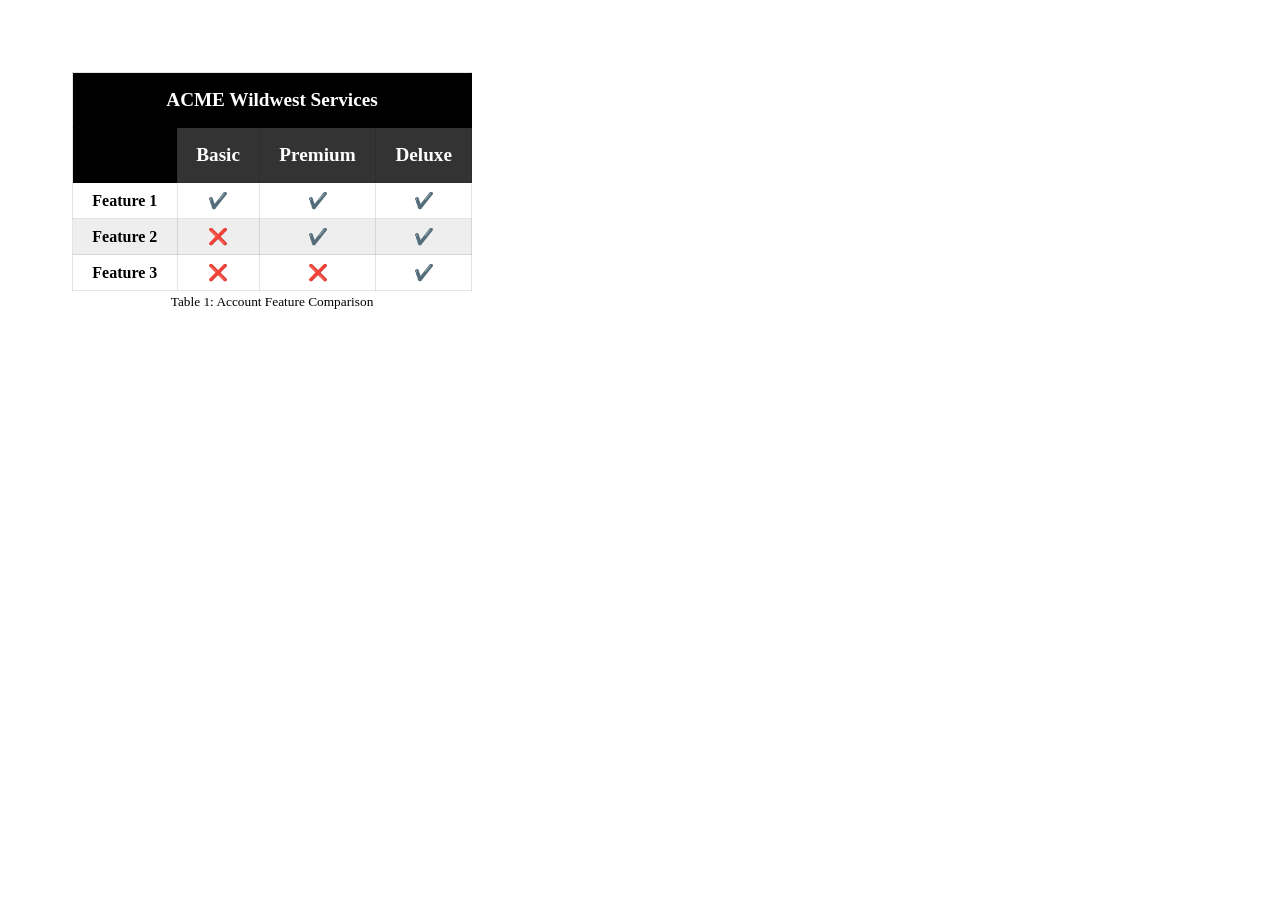
<file: week04/tables.html>
<!DOCTYPE html>
<html lang="en">
<head>
    <meta charset="UTF-8">
    <meta name="viewport" content="width=device-width, initial-scale=1.0">
    <title>Document</title>
    <link rel="stylesheet" href="styles/tables.css"> 
</head>
<body>
    <table>
  <thead>
    <tr>
      <th colspan="4">ACME Wildwest Services</th>
    </tr>
    <tr>
      <td class="blank"></td>
      <th>Basic</th>
      <th>Premium</th>
      <th>Deluxe</th>
    </tr>
  </thead>
  <tbody>
    <tr>
      <th>Feature 1</th>
      <td>✔️</td>
      <td>✔️</td>
      <td>✔️</td>
    </tr>
    <tr>
      <th>Feature 2</th>
      <td>❌</td>
      <td>✔️</td>
      <td>✔️</td>

    </tr>
    <tr>
      <th>Feature 3</th>
      <td>❌</td>
      <td>❌</td>
      <td>✔️</td>
    </tr>
  </tbody>

  <caption>Table 1: Account Feature Comparison</caption>
</table>
    
</body>
</html>
</file>
<file: styles/base.css>
/* General Page Styles */

* {
    box-sizing: border-box;
}

body {
    margin: 0;
    font-family: "Open Sans", sans-serif;
    color: #222;
    background-color: #fff;
}

/* Header */

header {
    background-color: #20577d;
    color: white;
}

#course-title {
    display: block;
    text-align: center;
    padding: 12px;
    font-family: "Montserrat", sans-serif;
    font-size: 1.1rem;
}

/* Navigation */

nav {
    display: flex;
    justify-content: space-around;
    align-items: center;
    background-color: #333;
}

nav a {
    color: white;
    text-decoration: none;
    padding: 10px 20px;
    font-family: "Montserrat", sans-serif;
    transition: background-color 0.3s, color 0.3s;
}

nav a:hover {
    background-color: #555;
    color: #ffd700;
    text-decoration: underline;
}

/* Main */

main {
    max-width: 900px;
    margin: 25px auto;
    padding: 0 10px;
}

h1 {
    text-align: center;
    font-family: "Montserrat", sans-serif;
    font-size: 2rem;
    font-weight: 500;
    margin-bottom: 20px;
}

/* Grid Layout */

.card-grid {
    display: grid;
    grid-template-columns: 2fr 1fr;
    gap: 8px;
}

/* Cards */

.card {
    border: 1px solid #bbb;
    border-radius: 7px;
    overflow: hidden;
    min-height: 380px;
}

.card h2 {
    margin: 0;
    padding: 10px;
    text-align: center;
    background-color: #20577d;
    color: white;
    font-family: "Montserrat", sans-serif;
    font-size: 1rem;
}

.card p {
    line-height: 1.7;
    font-size: 0.9rem;
}

/* About Me */

.about-content {
    display: grid;
    grid-template-columns: 1fr 150px;
    gap: 15px;
    padding: 10px 15px;
}

.about-content img {
    width: 150px;
    height: 150px;
    object-fit: cover;
}

.card h3 {
    text-align: center;
    margin: 5px 40px 10px;
    padding-bottom: 5px;
    border-bottom: 1px solid #bbb;
    font-family: "Montserrat", sans-serif;
    font-size: 1rem;
}

.location-content {
    display: grid;
    grid-template-columns: 130px 1fr;
    gap: 10px;
    padding: 0 15px;
}

.location-content figure {
    margin: 10px 0;
    text-align: center;
}

.location-content img {
    width: 130px;
    height: 85px;
    object-fit: cover;
    border: 1px solid #bbb;
}

.location-content figcaption {
    margin-top: 8px;
    font-size: 0.75rem;
    font-style: italic;
}

/* Resources */

.card ul {
    margin-top: 100px;
    padding-left: 35px;
}

.card li {
    margin: 7px 0;
}

.card a {
    color: #0000ee;
}

.card a:hover {
    color: #cc0000;
}

/* Footer */

footer {
    margin-top: 15px;
    padding: 12px;
    text-align: center;
    background-color: #20577d;
    color: white;
    font-family: "Montserrat", sans-serif;
}

footer p {
    margin: 3px;
}

#lastModified {
    color: #ffff00;
    font-size: 0.8rem;
}

/* Responsive Design */

@media screen and (max-width: 700px) {

    .card-grid {
        grid-template-columns: 1fr;
    }

    .about-content {
        grid-template-columns: 1fr;
    }

    .about-content img {
        margin: auto;
    }

    .location-content {
        grid-template-columns: 1fr;
    }

    .location-content figure {
        margin: auto;
    }

    nav {
        flex-direction: column;
    }

    nav a {
        width: 100%;
        text-align: center;
    }
}
</file>
<file: styles/form.css>
/* Product Review Form */

:root {
  --primary: #4b164c;
  --primary-dark: #351035;
  --background: #f7f4f7;
  --card: #ffffff;
  --text: #171217;
  --muted: #666066;
  --border: #c8c2c8;
  --focus: #1769aa;
}

* {
  box-sizing: border-box;
}

body {
  margin: 0;
  font-family: Arial, Helvetica, sans-serif;
  color: var(--text);
  background: var(--background);
  line-height: 1.5;
}

header {
  background: var(--primary);
  color: white;
  text-align: center;
  padding: 2rem 1rem;
}

header h1 {
  margin: 0;
  font-size: clamp(2rem, 5vw, 3rem);
}

main {
  width: min(92%, 850px);
  margin: 2rem auto;
}

form,
.confirmation {
  background: var(--card);
  border: 1px solid var(--border);
  border-radius: 12px;
  padding: clamp(1.25rem, 4vw, 2.5rem);
  box-shadow: 0 3px 12px rgba(0, 0, 0, 0.08);
}

.form-group {
  margin-bottom: 1.75rem;
}

label,
legend {
  font-weight: 700;
  font-size: 1.1rem;
}

legend {
  padding: 0;
  margin-bottom: 0.75rem;
}

fieldset {
  border: 0;
  padding: 0;
  margin: 0 0 1.75rem;
  min-width: 0;
}

select,
input[type="date"],
input[type="text"],
textarea {
  display: block;
  width: 100%;
  margin-top: 0.5rem;
  padding: 0.85rem;
  border: 1px solid var(--border);
  border-radius: 6px;
  background: white;
  color: var(--text);
  font: inherit;
}

textarea {
  resize: vertical;
  min-height: 150px;
}

select:focus,
input:focus,
textarea:focus {
  outline: 3px solid rgba(23, 105, 170, 0.25);
  border-color: var(--focus);
}

.rating-options {
  display: flex;
  justify-content: space-between;
  gap: 0.5rem;
  margin-top: 0.5rem;
}

.rating-option {
  display: flex;
  align-items: center;
  justify-content: center;
}

.rating-option input {
  position: absolute;
  opacity: 0;
  width: 1px;
  height: 1px;
}

.rating-option label {
  display: inline-flex;
  cursor: pointer;
  padding: 0.3rem 0.4rem;
  border-radius: 8px;
  transition: background-color 0.2s ease, transform 0.15s ease;
}

.rating-option label:hover {
  background: #eee7ee;
  transform: scale(1.05);
}

.rating-option input:focus-visible + label {
  outline: 3px solid var(--focus);
  outline-offset: 2px;
}

.rating-option .star {
  color: #b9b4b9;
  font-size: clamp(1.5rem, 5vw, 2.2rem);
  line-height: 1;
  transition: color 0.2s ease, transform 0.2s ease;
}

/* Selected rating */
.rating-option input:checked + label .star {
  color: #ffc107;
}

/* Hover preview */
.rating-option label:hover .star {
  color: #ffc107;
}

.checkbox-group {
  display: grid;
  gap: 0.7rem;
}

.checkbox-group label {
  display: flex;
  align-items: center;
  gap: 0.7rem;
  font-weight: 400;
  cursor: pointer;
}

.checkbox-group input {
  width: 1.25rem;
  height: 1.25rem;
  accent-color: var(--primary);
}

.hint,
.optional {
  font-weight: 400;
  font-style: italic;
  color: var(--muted);
  font-size: 0.9em;
}

input[type="submit"] {
  width: 100%;
  border: 0;
  border-radius: 7px;
  background: var(--primary);
  color: white;
  padding: 1rem;
  font: inherit;
  font-size: 1.15rem;
  font-weight: 700;
  cursor: pointer;
}

input[type="submit"]:hover {
  background: var(--primary-dark);
}

input[type="submit"]:focus-visible {
  outline: 3px solid var(--focus);
  outline-offset: 2px;
}

.confirmation {
  text-align: center;
}

.confirmation h2 {
  color: var(--primary);
  font-size: clamp(1.7rem, 4vw, 2.4rem);
}

.review-count {
  margin: 2rem auto;
  padding: 1.25rem;
  background: #f0e9f0;
  border-radius: 8px;
  font-size: 1.2rem;
}

#reviewCount {
  color: var(--primary);
  font-size: 1.5rem;
}

.back-link {
  display: inline-block;
  background: var(--primary);
  color: white;
  text-decoration: none;
  padding: 0.8rem 1.2rem;
  border-radius: 6px;
  font-weight: 700;
}

.back-link:hover {
  background: var(--primary-dark);
}

footer {
  background: var(--primary);
  color: white;
  text-align: center;
  padding: 1.5rem 1rem;
  margin-top: 3rem;
}

footer p {
  margin: 0.25rem;
}

@media (max-width: 600px) {
  main {
    width: 94%;
    margin: 1rem auto;
  }

  form,
  .confirmation {
    padding: 1rem;
  }

  .rating-options {
    gap: 0.1rem;
  }

  .rating-option .star {
    font-size: 1.35rem;
  }
}
</file>
<file: styles/place.css>
:root {
    --primary-color: #c8102e;
    --secondary-color: #000000;
    --accent-color: #f5f5f5;
    --text-color: #222222;
    --white: #ffffff;
    --border-color: #dddddd;
    --max-width: 1200px;
}

* {
    box-sizing: border-box;
}

body {
    margin: 0;
    font-family: Arial, Helvetica, sans-serif;
    color: var(--text-color);
    background-color: var(--accent-color);
}

header {
    background-color: var(--primary-color);
    color: var(--white);
    text-align: center;
    padding: 1rem;
    border-bottom: 8px solid var(--secondary-color);
}

header h1 {
    margin: 0;
    font-size: 2rem;
}

main {
    max-width: var(--max-width);
    margin: 0 auto;
    background-color: var(--white);
}

.hero {
    width: 100%;
}

.hero img {
    display: block;
    width: 100%;
    height: auto;
    object-fit: cover;
}

.card {
    background-color: var(--white);
}

.card h2 {
    text-align: center;
    margin: 0;
    padding: 1rem;
    font-size: 1.5rem;
}

.data {
    padding-bottom: 1rem;
}

h2 {
    background-color: var(--primary-color);
    color: var(--white);
    margin: 0;
}

.data-list,
.weather-data {
    text-align: center;
}

.data-list p,
.weather-data p {
    margin: 0.35rem 0;
    font-size: 0.9rem;
}

.data-list strong,
.weather-data strong {
    margin-right: 0.3rem;
}

.weather {
    border-top: 1px solid var(--border-color);
    padding-bottom: 1rem;
}

.weather-icon {
    text-align: center;
    margin: 0.5rem 0 1rem;
}

.weather-icon img {
    width: 60px;
    height: 60px;
}

footer {
    max-width: var(--max-width);
    margin: 0 auto;
    background-color: var(--secondary-color);
    color: var(--white);
    text-align: center;
    padding: 1rem;
    font-size: 0.8rem;
}

footer p {
    margin: 0.4rem 0;
}

/* Desktop layout */
@media screen and (min-width: 700px) {

    header {
        padding: 1.5rem;
    }

    header h1 {
        font-size: 2.5rem;
    }

    main {
        position: relative;
    }

    .hero img {
        height: 550px;
        object-fit: cover;
    }

    .data,
    .weather {
        position: absolute;
        z-index: 2;
        width: 280px;
        background-color: rgba(255, 255, 255, 0.92);
        box-shadow: 0 2px 8px rgba(0, 0, 0, 0.2);
    }

    .data {
        top: 30px;
        left: 20px;
    }

    .weather {
        bottom: 30px;
        right: 20px;
        border-top: none;
    }

    /* Required pseudo-element */
    .weather h2::after {
        content: " ⛅";
        margin-left: 0.5rem;
    }

    .weather-icon {
        display: none;
    }

    footer {
        padding: 1.2rem;
    }
}
</file>
<file: styles/temples.css>
:root {
    --primary-color: #3b075e;
    --primary-hover: #4e0a7a;
    --accent-color: #ffd700;
    --text-dark: #1f2937;
    --text-light: #ffffff;
    --bg-card: #ffffff;
    --border-color: #e5e7eb;
    --font-heading: "Montserrat", sans-serif;
    --font-body: "Open Sans", sans-serif;
}

/* Reset and Base Styles */
* {
    box-sizing: border-box;
    margin: 0;
    padding: 0;
}

body {
    font-family: var(--font-body);
    color: var(--text-dark);
    background-color: #f9fafb;
    line-height: 1.5;
}

/* Header */
header {
    background-color: var(--primary-color);
    color: var(--text-light);
    display: flex;
    justify-content: space-between;
    align-items: center;
    flex-wrap: wrap;
    padding: 0.8rem 1.5rem;
}

#page-title {
    font-family: var(--font-heading);
    font-size: 1.6rem;
    font-weight: 700;
    color: var(--text-light);
    letter-spacing: 0.5px;
}

/* Hamburger Menu Button (Mobile view only) */
#menu {
    display: block;
    font-size: 1.8rem;
    background: none;
    border: none;
    color: var(--text-light);
    cursor: pointer;
    line-height: 1;
    padding: 0.25rem 0.5rem;
    border-radius: 4px;
    transition: background-color 0.2s ease;
}

#menu:focus {
    outline: 2px solid var(--accent-color);
}

#menu::before {
    content: "☰";
}

#menu.open::before {
    content: "✕";
}

/* Navigation - Mobile View */
nav {
    display: flex;
    flex-direction: column;
    width: 100%;
    margin-top: 0.5rem;
    list-style: none;
}

nav a {
    display: none;
    color: var(--text-light);
    text-decoration: none;
    padding: 0.75rem 1rem;
    text-align: center;
    font-family: var(--font-heading);
    font-size: 1rem;
    font-weight: 500;
    border-top: 1px solid rgba(255, 255, 255, 0.15);
    transition: background-color 0.2s ease, color 0.2s ease;
}

nav.open a {
    display: block;
}

nav a:hover {
    background-color: rgba(255, 255, 255, 0.18);
    color: var(--accent-color);
}

/* Main Content */
main {
    max-width: 960px;
    margin: 1.5rem auto;
    padding: 0 1rem;
    display: grid;
    grid-template-columns: 1fr;
    gap: 1.5rem;
    justify-items: center;
}

h1 {
    font-family: var(--font-heading);
    font-size: 1.8rem;
    font-weight: 600;
    text-align: center;
    color: var(--text-dark);
    margin: 0.5rem 0;
    width: 100%;
}

/* Temple Figures and Cards */
figure {
    background-color: var(--bg-card);
    border: 1px solid var(--border-color);
    border-radius: 6px;
    overflow: hidden;
    box-shadow: 0 2px 8px rgba(0, 0, 0, 0.08);
    max-width: 400px;
    width: 100%;
    text-align: center;
    transition: transform 0.2s ease, box-shadow 0.2s ease;
}

figure:hover {
    transform: translateY(-3px);
    box-shadow: 0 6px 14px rgba(0, 0, 0, 0.12);
}

figure img {
    width: 100%;
    height: auto;
    display: block;
    aspect-ratio: 400 / 250;
    object-fit: cover;
}

figcaption {
    padding: 0.75rem 0.5rem;
    font-family: var(--font-body);
    font-size: 0.95rem;
    font-weight: 600;
    color: var(--primary-color);
}

/* Footer */
footer {
    background-color: var(--primary-color);
    color: var(--text-light);
    text-align: center;
    padding: 1.2rem 1rem;
    margin-top: 2.5rem;
    font-family: var(--font-heading);
    font-size: 0.9rem;
}

footer p {
    margin: 0.25rem 0;
}

#lastModified {
    color: var(--accent-color);
    font-size: 0.82rem;
    margin-top: 0.35rem;
}
</file>
<file: styles/temples-large.css>
@media (min-width: 650px) {

    /* Header & Navigation */
    header {
        flex-wrap: nowrap;
        padding: 0.8rem 2rem;
    }

    #menu {
        display: none;
        /* Hamburger button hidden on larger screens */
    }

    nav {
        display: flex;
        flex-direction: row;
        justify-content: flex-end;
        align-items: center;
        width: auto;
        margin-top: 0;
        gap: 0.75rem;
    }

    nav a {
        display: inline-block;
        width: auto;
        border-top: none;
        padding: 0.5rem 0.9rem;
        border-radius: 4px;
        font-size: 1rem;
    }

    nav a:hover {
        background-color: rgba(255, 255, 255, 0.2);
        color: var(--accent-color);
    }

    /* Main Content Grid */
    main {
        grid-template-columns: repeat(3, 1fr);
        gap: 1.5rem;
        padding: 0 1.5rem;
    }

    h1 {
        grid-column: 1 / -1;
        font-size: 2rem;
        margin-bottom: 0.5rem;
    }

    figure {
        max-width: none;
    }
}
</file>
<file: project/styles/siteplan.css>
:root {
    --dark-navy: #101827;
    --gold: #c9a227;
    --cream: #f5efe1;
    --dark-text: #202020;
    --white: #ffffff;
}

/* ---------- General ---------- */

* {
    box-sizing: border-box;
}

body {
    margin: 0;
    font-family: "Merriweather", serif;
    color: var(--dark-text);
    background-color: var(--cream);
    line-height: 1.6;
}

/* ---------- Header ---------- */

.site-header {
    background-color: var(--dark-navy);
    color: var(--white);
    border-bottom: 6px solid var(--gold);
    padding: 1.5rem 2rem;
}

.header-content {
    max-width: 900px;
    margin: 0 auto;
    display: flex;
    align-items: center;
}

.site-logo {
    width: 190px;
    height: 190px;
    object-fit: contain;
    flex-shrink: 0;
}

.header-text {
    display: flex;
    flex-direction: column;
    justify-content: center;
    min-height: 190px;
}

.header-text h1 {
    font-family: "Cinzel", serif;
    font-size: clamp(2.5rem, 6vw, 4.5rem);
    line-height: 1;
    letter-spacing: 0.08em;
    color: var(--gold);
    margin: 0 0 1.2rem;
    text-shadow: 0 2px 4px rgba(0, 0, 0, 0.5);
}

.header-text p {
    font-family: "Merriweather", serif;
    font-size: 1rem;
    color: var(--cream);
    margin: 0;
    padding-top: 0.8rem;
    border-top: 1px solid var(--gold);
    letter-spacing: 0.04em;
}

/* ---------- Logo ---------- */

.site-logo {
    display: block;
    width: 180px;
    height: auto;
    margin: 0 auto 1rem;
}

/* ---------- Main Content ---------- */

main {
    max-width: 1000px;
    margin: 2rem auto;
    padding: 0 1.5rem;
}

section {
    background-color: var(--white);
    margin-bottom: 2rem;
    padding: 1.5rem;
    border-left: 5px solid var(--gold);
    box-shadow: 0 2px 6px rgba(0, 0, 0, 0.1);
}

/* ---------- Headings ---------- */

h2 {
    font-family: "Cinzel", serif;
    color: var(--dark-navy);
    border-bottom: 2px solid var(--gold);
    padding-bottom: 0.5rem;
}

h3 {
    font-family: "Cinzel", serif;
    color: var(--dark-navy);
}

/* ---------- Lists ---------- */

ul {
    padding-left: 1.5rem;
}

/* ---------- Color Schema ---------- */

.color-box {
    display: inline-block;
    width: 100px;
    height: 50px;
    margin: 0.5rem;
    padding: 0.5rem;
    text-align: center;
    font-size: 0.75rem;
    border: 1px solid #333;
}

.navy {
    background-color: var(--dark-navy);
    color: var(--white);
}

.gold {
    background-color: var(--gold);
    color: var(--dark-navy);
}

.cream {
    background-color: var(--cream);
    color: var(--dark-text);
}

/* ---------- Wireframes ---------- */

.wireframe {
    border: 2px solid var(--dark-navy);
    padding: 1rem;
    margin-top: 1rem;
    background-color: #fafafa;
}

.wire-header,
.wire-footer,
.wire-content,
.wire-card {
    border: 2px dashed #777;
    padding: 1rem;
    text-align: center;
    margin: 0.5rem 0;
}

.wire-grid {
    display: grid;
    grid-template-columns: repeat(3, 1fr);
    gap: 0.5rem;
}

/* ---------- Footer ---------- */

footer {
    background-color: var(--dark-navy);
    color: var(--white);
    text-align: center;
    padding: 1.5rem;
    margin-top: 2rem;
}

/* ---------- Responsive Design ---------- */

@media (max-width: 600px) {
    .site-header {
        padding: 1rem;
    }

    .header-content {
        gap: 1rem;
    }

    .site-logo {
        width: 110px;
        height: 110px;
    }

    .header-text {
        min-height: 110px;
    }

    .header-text h1 {
        font-size: 2rem;
        letter-spacing: 0.04em;
        margin-bottom: 0.7rem;
    }

    .header-text p {
        font-size: 0.7rem;
        padding-top: 0.5rem;
    }

    .wire-grid {
        grid-template-columns: 1fr;
    }

    main {
        padding: 0 1rem;
    }
}
</file>
<file: week02/styles/media-query.css>
body {font-family: 'Roboto', sans-serif;}

header, main, footer {
  max-width: 640px;
  margin: 1rem auto;
  border: 1px solid #bbb;
  padding: 1rem;
  background-color: #e6f2ff;
}

main {
  display: grid;
  grid-template-columns: 1fr;
  grid-gap: 1rem;
}

section {
  padding: 1rem;
  background-color: #fff;
}
</file>
<file: week02/styles/media-query-large.css>
@media screen and (min-width: 500px) {
  header {
    background-color: #000;
    color: #fff;
  }
  
  main {
    grid-template-columns: 1fr 1fr;
  }
}
</file>
<file: week03/styles/design.css>
/* Universal Selector */
* {
	box-sizing: border-box;
	margin: 0;
	padding: 0;
}

/* HTML Element Selectors */
body {
	font-family: Roboto, helvetica, sans-serif;
	margin: 1rem;
}

header,
main,
footer {
	max-width: 760px;
	margin: 0 auto;
}

h1 {
	border-bottom: 1px solid rgb(0 0 0 / 0.1);
	margin: 1rem 0;
}

main {
	display: grid;
	grid-template-columns: 1fr 200px;
	grid-gap: 1.5rem;
}

section {
	padding: 1rem;
}

h2 {
	color: navy;
	grid-column: 1/3;
}

h3 {
	margin-bottom: 0.5rem;
}

footer {
	margin-top: 1rem;
	border-top: 1px solid rgb(0 0 0 / 0.1);
	padding: 0.5rem 0;
	font-size: smaller;
}

/* Class Selectors */
.banner {
	border: 1px solid rgb(0 0 0 / 0.2);
	padding: 1rem;
	background-color: rgb(230 243 254 / 1);
	font-weight: 700;
	word-break: break-word;
	text-align: center;
}

.callout {
	border: 1px solid rgb(0 0 0 / 0.1);
	color: #000;
	background-color: #eee;
	grid-column: 1/3;
	padding: 1rem;
}
</file>
<file: week03/styles/responsive-images.css>
.hero img {
  width: 100%;
  height: 100%;
  object-fit: cover;
}
</file>
<file: week04/styles/JSObjects.css>
body {
  font-family: Arial, sans-serif;
}
h1 {
  font-family: "Acme", sans-serif;
  border-bottom: 1px solid #bbb;
}

table {
  border-collapse: collapse;
  border: 1px solid #eee;
}

th,
td {
  padding: 0.75rem;
  text-align: center;
}

th {
  background-color: #000;
  color: #fff;
  font-weight: bold;
}

tr:nth-child(odd) {
  background-color: #f2f2f2;
}

tr:hover {
  background-color: #ace;
}

caption {
  caption-side: top;
  font-size: 1.1rem;
  font-weight: bold;
  padding: 0.5rem;
}
</file>
<file: week04/styles/tables.css>
body {
  padding: 5%;
}

table {
  width: 400px;
  border: 1px solid rgba(0, 0, 0, 0.1);
  border-collapse: collapse;

  caption {
    caption-side: bottom;
    font-size: smaller;
    padding: 0.2rem;
  }

  th,
  td {
    padding: 0.5em 1rem;
    border: 1px solid rgba(0, 0, 0, 0.1);
    white-space: pre;
  }

  thead th,
  tbody td {
    text-align: center;
  }

  thead {
    color: #fff;
    background: #000;

    th {
      padding: 1rem;
      font-size: larger;
    }

    tr:nth-last-child(1) {
      background-color: #333;
    }
  }

  tbody tr:nth-child(even) {
    background-color: #eee;
  }
}

.blank {
  background-color: #000;
}
</file>
